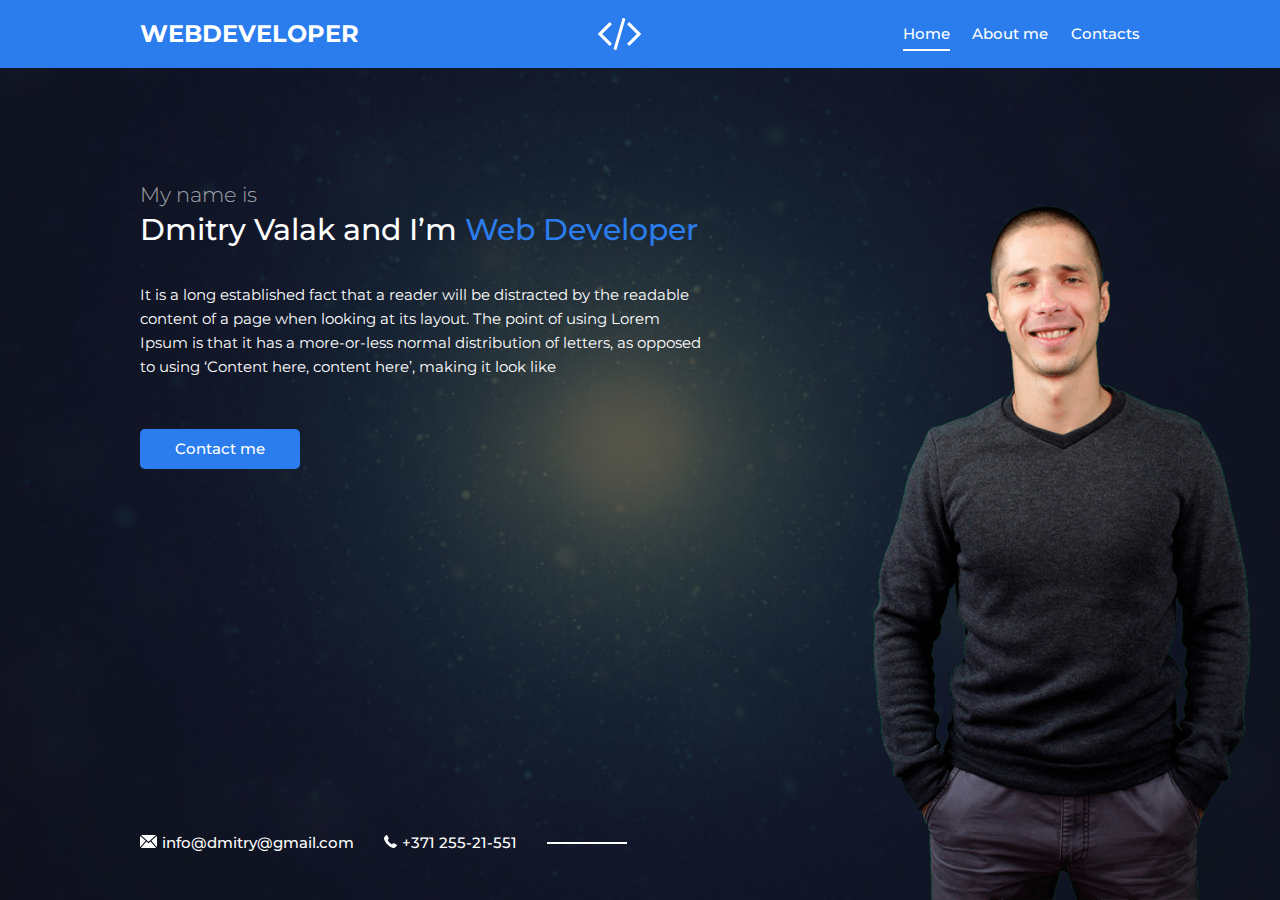
<file: index.html>
<!DOCTYPE html>
<html lang="en">
<head>
    <meta charset="UTF-8">
    <meta name="viewport" content="width=device-width, initial-scale=1">
    <link href="https://fonts.googleapis.com/css?family=Montserrat:300,400,500,700&display=swap&subset=cyrillic" rel="stylesheet">
    <link rel="stylesheet" href="./css/style.css">
    <link rel="icon" type="image/png" href="./img/favicon.png">

    <meta name="description" content="">
    <meta name="keywords" content="создание сайтов, создание сайтов на заказ">

    <title>Personal Folio</title>
</head>
<body>


    <div class="page">

        <!-- Header -->
        <header class="header">
            <div class="container">
                <div class="header-inner">
                    <div class="header-brand">
                        WEBDEVELOPER
                    </div>

                    <div class="header-logo">
                        <img src="./img/code.svg" alt="">
                    </div>

                    <nav class="header-nav">
                        <a class="header-nav-link active" href="./index.html">Home</a>
                        <a class="header-nav-link" href="./about.html">About me</a>
                        <a class="header-nav-link" href="./contacts.html">Contacts</a>
                    </nav>
                </div>
            </div><!-- /.container -->
        </header>


        <!-- Main -->
        <div class="container">
            <main class="content">
                <div class="content-header">
                    <h2 class="subtitle">My name is</h2>
                    <h1 class="title">Dmitry Valak and I’m <span>Web Developer</span></h1>
                </div>

                <div class="text">
                    <p>It is a long established fact that a reader will be distracted by the readable content of a page when looking at its layout. The point of using Lorem Ipsum is that it has a more-or-less normal distribution of letters, as opposed to using ‘Content here, content here’, making it look like</p>
                </div>
                <a class="btn" href="./contacts.html">Contact me</a>
            </main>
        </div>


        <!-- Footer -->
        <footer class="footer">
            <div class="container">
                <div class="contacts">
                    <a class="contacts-link" href="mailto:info@dmitry@gmail.com ">
                        <img class="contacts-icon" src="./img/mail.svg" alt="">info@dmitry@gmail.com
                    </a>
                    <a class="contacts-link" href="tel:+37125521551">
                        <img class="contacts-icon" src="./img/tel.svg" alt="">+371 255-21-551
                    </a>
                </div>
            </div>
        </footer>


        <img class="author" src="./img/me.png" alt="">

    </div><!-- /.page -->

</body>
</html>
</file>
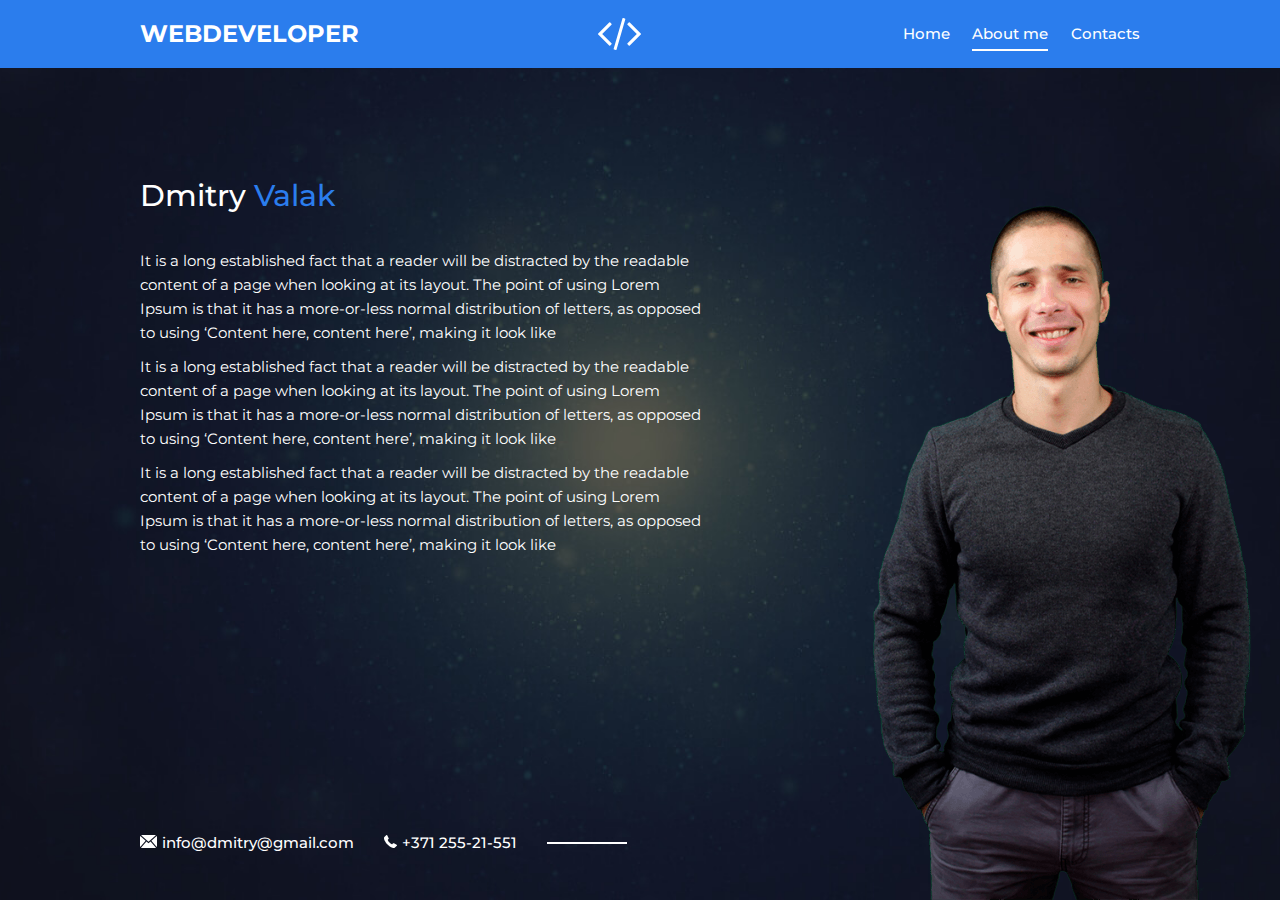
<file: about.html>
<!DOCTYPE html>
<html lang="en">
<head>
    <meta charset="UTF-8">
    <meta name="viewport" content="width=device-width, initial-scale=1">
    <link href="https://fonts.googleapis.com/css?family=Montserrat:300,400,500,700&display=swap&subset=cyrillic" rel="stylesheet">
    <link rel="stylesheet" href="./css/style.css">
    <link rel="icon" type="image/png" href="./img/favicon.png">

    <meta name="description" content="">
    <meta name="keywords" content="создание сайтов, создание сайтов на заказ">

    <title>Personal Folio</title>
</head>
<body>


    <div class="page">

        <!-- Header -->
        <header class="header">
            <div class="container">
                <div class="header-inner">
                    <div class="header-brand">
                        WEBDEVELOPER
                    </div>

                    <div class="header-logo">
                        <img src="./img/code.svg" alt="">
                    </div>

                    <nav class="header-nav">
                        <a class="header-nav-link" href="./index.html">Home</a>
                        <a class="header-nav-link active" href="./about.html">About me</a>
                        <a class="header-nav-link" href="./contacts.html">Contacts</a>
                    </nav>
                </div>
            </div><!-- /.container -->
        </header>


        <!-- Main -->
        <div class="container">
            <main class="content">
                <div class="content-header">
                    <h1 class="title">Dmitry <span>Valak</span></h1>
                </div>

                <div class="text">
                    <p>It is a long established fact that a reader will be distracted by the readable content of a page when looking at its layout. The point of using Lorem Ipsum is that it has a more-or-less normal distribution of letters, as opposed to using ‘Content here, content here’, making it look like</p>
                    <p>It is a long established fact that a reader will be distracted by the readable content of a page when looking at its layout. The point of using Lorem Ipsum is that it has a more-or-less normal distribution of letters, as opposed to using ‘Content here, content here’, making it look like</p>
                    <p>It is a long established fact that a reader will be distracted by the readable content of a page when looking at its layout. The point of using Lorem Ipsum is that it has a more-or-less normal distribution of letters, as opposed to using ‘Content here, content here’, making it look like</p>
                </div>
            </main>
        </div>


        <!-- Footer -->
        <footer class="footer">
            <div class="container">
                <div class="contacts">
                    <a class="contacts-link" href="mailto:info@dmitry@gmail.com ">
                        <img class="contacts-icon" src="./img/mail.svg" alt="">info@dmitry@gmail.com
                    </a>
                    <a class="contacts-link" href="tel:+37125521551">
                        <img class="contacts-icon" src="./img/tel.svg" alt="">+371 255-21-551
                    </a>
                </div>
            </div>
        </footer>


        <img class="author" src="./img/me.png" alt="">

    </div><!-- /.page -->

</body>
</html>
</file>
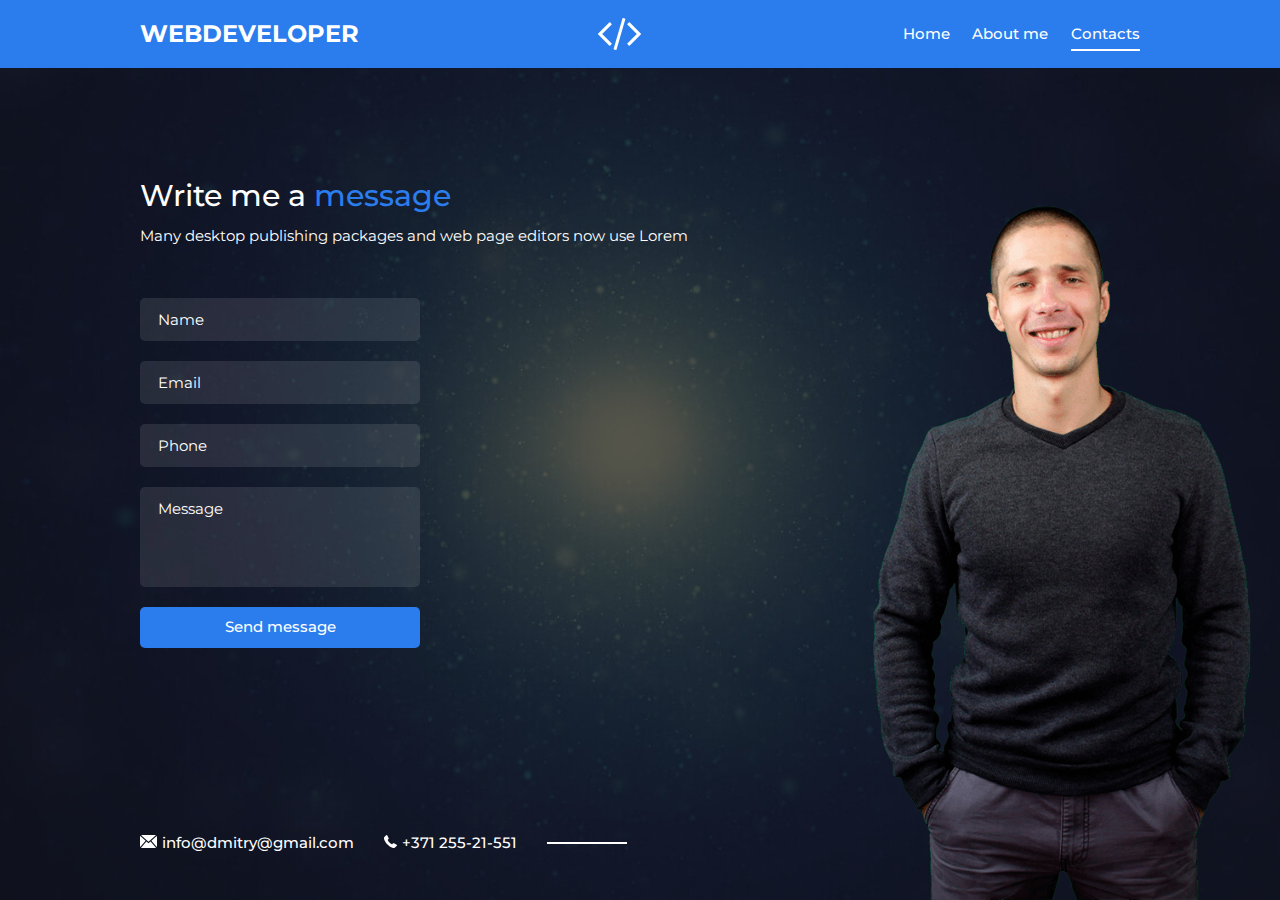
<file: contacts.html>
<!DOCTYPE html>
<html lang="en">
<head>
    <meta charset="UTF-8">
    <meta name="viewport" content="width=device-width, initial-scale=1">
    <link href="https://fonts.googleapis.com/css?family=Montserrat:300,400,500,700&display=swap&subset=cyrillic" rel="stylesheet">
    <link rel="stylesheet" href="./css/style.css">
    <link rel="icon" type="image/png" href="./img/favicon.png">

    <meta name="description" content="">
    <meta name="keywords" content="создание сайтов, создание сайтов на заказ">

    <title>Personal Folio</title>
</head>
<body>


    <div class="page">

        <!-- Header -->
        <header class="header">
            <div class="container">
                <div class="header-inner">
                    <div class="header-brand">
                        WEBDEVELOPER
                    </div>

                    <div class="header-logo">
                        <img src="./img/code.svg" alt="">
                    </div>

                    <nav class="header-nav">
                        <a class="header-nav-link" href="./index.html">Home</a>
                        <a class="header-nav-link" href="./about.html">About me</a>
                        <a class="header-nav-link active" href="./contacts.html">Contacts</a>
                    </nav>
                </div>
            </div><!-- /.container -->
        </header>


        <!-- Main -->
        <div class="container">
            <main class="content">
                <div class="content-header">
                    <h1 class="title">Write me a <span>message</span></h1>
                    <div class="text">
                        <p>Many desktop publishing packages and web page editors now use Lorem</p>
                    </div>
                </div>

                <form class="form" action="/" method="post">
                    <div class="form-group">
                        <input class="input" type="text" name="name" placeholder="Name">
                    </div>

                    <div class="form-group">
                        <input class="input" type="email" name="email" placeholder="Email">
                    </div>

                    <div class="form-group">
                        <input class="input" type="tel" name="tel" placeholder="Phone">
                    </div>

                    <div class="form-group">
                        <textarea class="textarea" name="text" placeholder="Message"></textarea>
                    </div>

                    <div class="form-group">
                        <button class="btn btn-full" type="submit">Send message</button>
                    </div>
                </form>
            </main>
        </div>


        <!-- Footer -->
        <footer class="footer">
            <div class="container">
                <div class="contacts">
                    <a class="contacts-link" href="mailto:info@dmitry@gmail.com ">
                        <img class="contacts-icon" src="./img/mail.svg" alt="">info@dmitry@gmail.com
                    </a>
                    <a class="contacts-link" href="tel:+37125521551">
                        <img class="contacts-icon" src="./img/tel.svg" alt="">+371 255-21-551
                    </a>
                </div>
            </div>
        </footer>


        <img class="author" src="./img/me.png" alt="">

    </div><!-- /.page -->

</body>
</html>
</file>
<file: css/style.css>
html {
    font-size: 15px;
}

body {
    margin: 0;

    font-family: 'Montserrat', sans-serif;
    font-size: 1rem;
    line-height: 1.6;
}

*,
*:before,
*:after {
    box-sizing: border-box;
}

h1, h2, h3, h4, h5, h6 {
    margin: 0;
}

p {
    margin: 0 0 10px;
}

.container {
    width: 100%;
    max-width: 1030px;
    margin: 0 auto;
    padding: 0 1rem;
}


/* Page
=================*/

.page {
    width: 100%;
    height: 100vh;
    min-height: 770px;
    position: relative;
    overflow: hidden;

    background: #000 url("../img/bg.jpg") center no-repeat;
    background-size: cover;
}



/* Header
=================*/

.header {
    padding: 1rem 0;
    margin-bottom: 110px;

    background: #2B7DED;
}

.header-inner {
    display: flex;
    justify-content: space-between;
    align-items: center;
}

.header-brand {
    font-size: 1.6rem;
    color: #fff;
    text-transform: uppercase;
    font-weight: 700;
}

.header-logo img {
    display: block;
}

.header-nav {
    display: flex;
}

.header-nav-link {
    margin-left: 1.5rem;

    color: #fff;
    font-size: 1rem;
    font-weight: 500;
    text-decoration: none;

    transition: color .2s linear;
}

.header-nav-link:hover {
    color: #b2e3fd;
}

.header-nav-link.active {
    position: relative;
}

.header-nav-link.active:after {
    content: "";
    width: 100%;
    height: 2px;

    background-color: #fff;

    position: absolute;
    left: 0;
    bottom: -5px;
}


/* Content
=================*/

.content {
    height: 100%;
    width: 100%;
    max-width: 565px;
}

.content-header {
    margin-bottom: 35px;
}

.subtitle {
    font-size: 1.4rem;
    color: rgba(255, 255, 255, .6);
    font-weight: 300;
}

.title {
    margin-bottom: 10px;

    font-size: 2rem;
    color: #fff;
    font-weight: 500;
    line-height: 1.2;
}

.title span {
    color: #2B7DED;
}

.text {
    margin-bottom: 50px;

    font-size: 1rem;
    color: #fff;
}



/* Btn
=================*/

.btn {
    display: inline-block;
    padding: 12px 35px;

    font-family: inherit;
    font-size: 1rem;
    line-height: 1.1;
    color: #fff;
    font-weight: 500;
    text-decoration: none;

    cursor: pointer;
    border: 0;
    background-color: #2B7DED;
    border-radius: 5px;

    transition: background .2s linear;
}

.btn:hover {
    background-color: #1461cb;
}

.btn-full {
    display: block;
    width: 100%;
}


/* Author
=================*/

.author {
    position: absolute;

    right: 20px;
    bottom: 0;
}



/* Footer
=================*/

.footer {
    width: 100%;

    position: absolute;
    bottom: 45px;
    left: 0;
}



/* Contacts
=================*/

.contacts {
    display: flex;
    align-items: center;
}

.contacts-link {
    margin-right: 2rem;

    font-size: 1rem;
    color: #fff;
    text-decoration: none;
    font-weight: 500;
}

.contacts-link:last-child {
    margin-right: 0;
    position: relative;
}

.contacts-link:last-child:after {
    content: "";
    display: block;
    width: 80px;
    height: 2px;
    margin-left: 2rem;

    background-color: #fff;
    pointer-events: none;

    position: absolute;
    left: 100%;
    top: 11px;
}

.contacts-link:hover {
    text-decoration: underline;
}

.contacts-icon {
    margin-right: 5px;
}



/* Form
=================*/

.form {
    width: 100%;
    max-width: 280px;
}

.form-group {
    margin-bottom: 20px;
}

.input,
.textarea {
    display: block;
    width: 100%;
    padding: 12px 18px;

    font-family: inherit;
    font-size: 1rem;
    color: #fff;

    border: 0;
    background-color: rgba(255, 255, 255, .1);
    border-radius: 5px;
}

.textarea {
    height: 100px;
    resize: none;
}

.input::placeholder,
.textarea::placeholder {
    color: #fff;
}



/* Media
=================*/

@media (max-width: 1000px) {

    .author {
        right: -170px;
    }

}

@media (max-width: 767px) {

    .page {
        min-height: 100vh;
        height: auto;
        padding-bottom: 2rem;
    }

    /* Header */
    .header {
        margin-bottom: 50px;
    }

    .header-logo {
        display: none;
    }

    .header-brand {
        font-size: 1.2rem;
    }


    /* Content */
    .content {
        max-width: none;
        margin-bottom: 50px;

        text-align: center;
    }


    /* Form */
    .form {
        margin: 0 auto;
    }


    /* Footer */
    .footer {
        position: static;
    }


    /* Contacts */
    .contacts {
        flex-direction: column;
    }

    .contacts-link {
        margin-right: 0;
        margin-bottom: .5rem;
    }

    .contacts-link:last-child {
        margin-bottom: 0;
    }

    .contacts-link:last-child:after {
        display: none;
    }

    /* Author */
    .author {
        display: none;
    }
}

@media (max-width: 565px) {

    /* Header */
    .header-inner {
        flex-direction: column;
    }

    .header-brand {
        margin-bottom: 1rem;
    }
}


@media (max-width: 320px) {
    .subtitle {
        font-size: 1.2rem;
    }

    .title {
        font-size: 1.6rem;
    }
}
</file>
